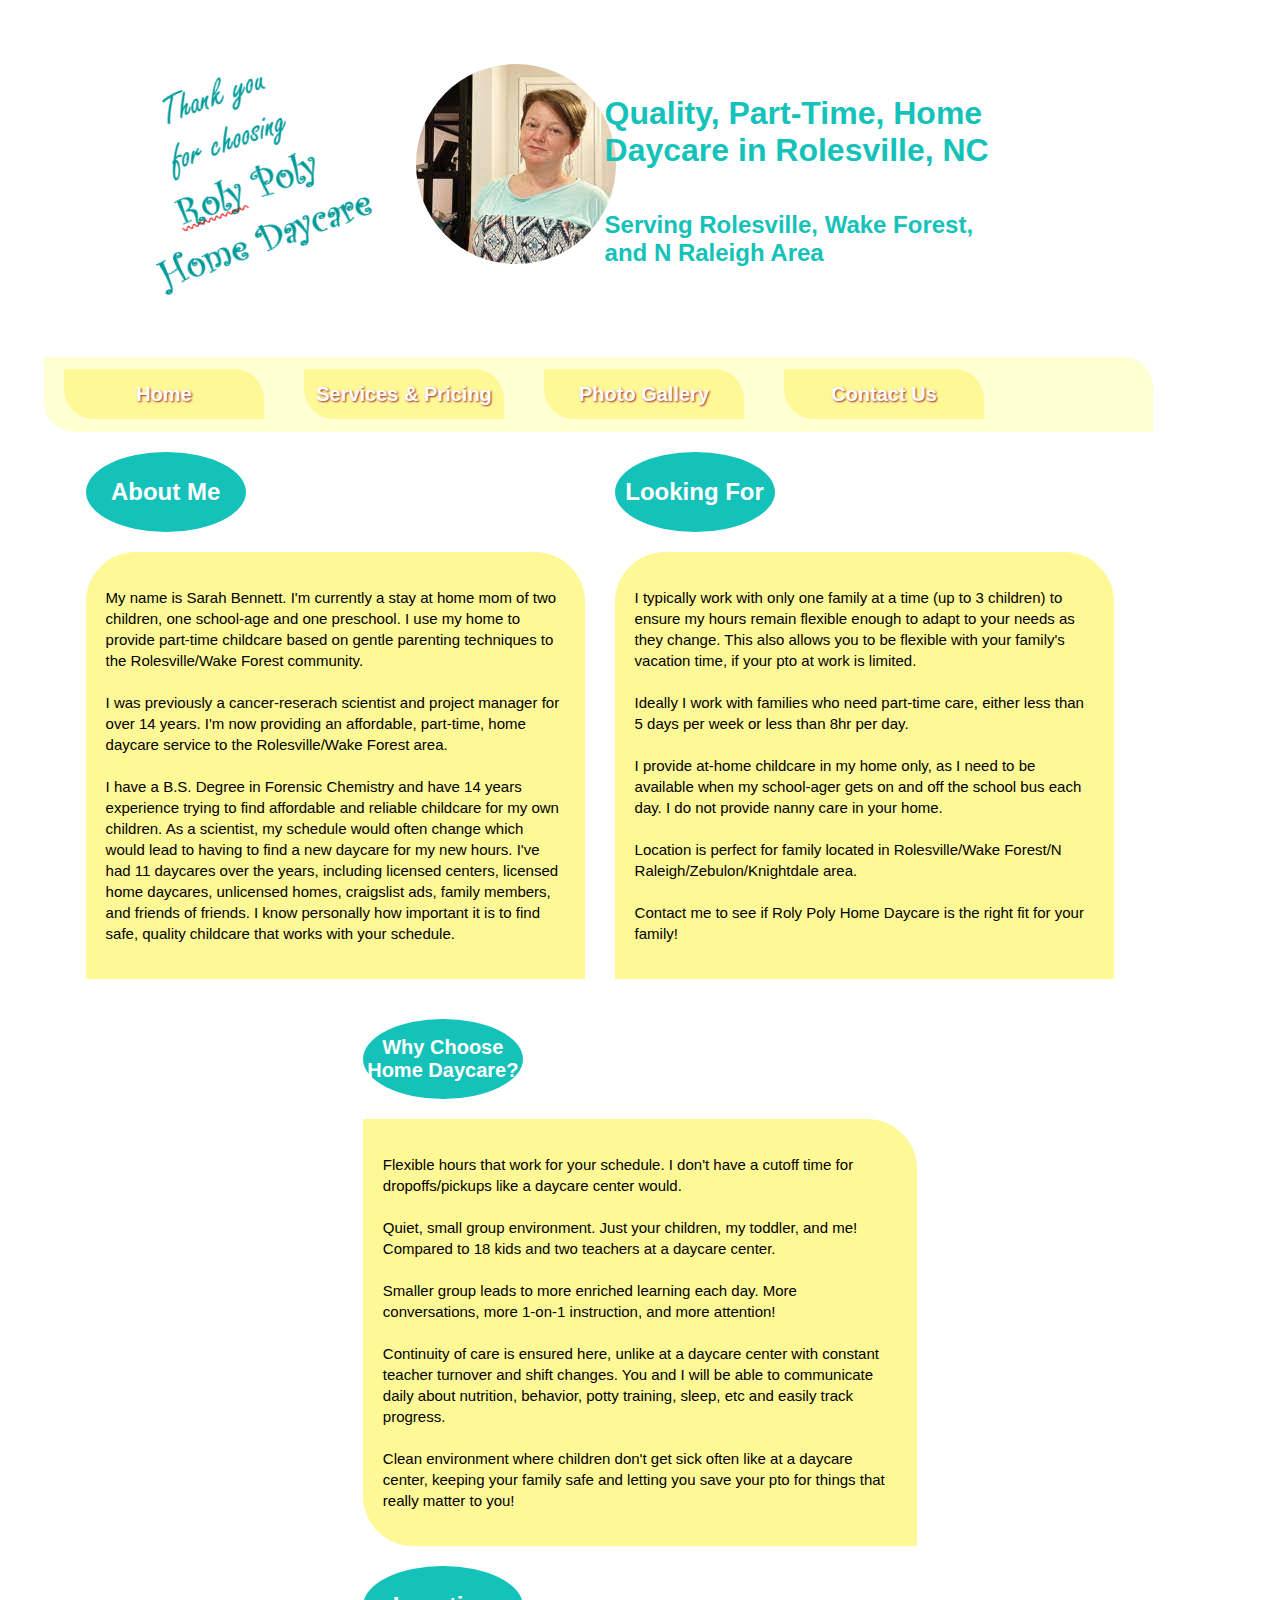
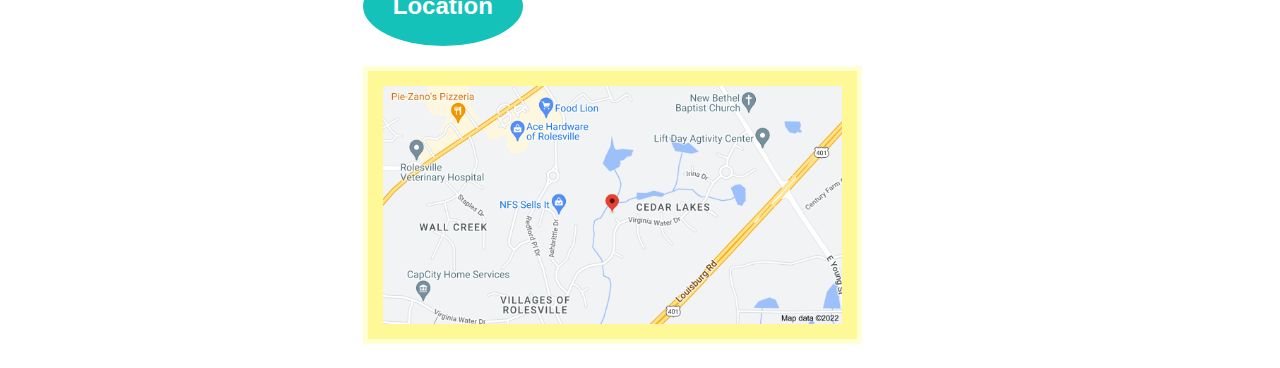
<file: index.html>
<!DOCTYPE html>
<html lang="en">
<head>
    <meta charset="UTF-8">
    <meta http-equiv="X-UA-Compatible" content="IE=edge">
    <meta name="viewport" content="width=device-width, initial-scale=1.0">
    <title>Roly Poly Home Daycare || Quality Part-time Home Daycare in Rolesville, NC for Wake Forest and N. Raleigh Area</title>
    <link rel="icon" type="image/x-icon" href="/images/favicon.png">
    <link rel="stylesheet" href="styles.css" type="text/css">
    <meta property=’og:title’ content=Roly Poly Home Daycare || Quality Part-time Home Daycare in Rolesville, NC for Wake Forest and N. Raleigh Area/>
    <meta property=’og:image’ content=logo-thumb.png/>
    <meta property=’og:description’ content=Daycare Landing Page/>
    <meta property=’og:url’ content=rolypolyhomedaycare.netlify.app/>
    <meta property='og:image:width' content='1200' />
    <meta property='og:image:height' content='627' />
    <meta property="og:type" content='website'/>
    <link rel="apple-touch-icon" href="apple-touch-icon.png">
</head>

<body class="background">

    <div class="logo-container">

        <div class="logo-left">
            <div>
                <img src="logo.png" alt="Thank you for choosing Roly Poly Home Daycare" class="logo">
            </div>

            <div>
                <img src="photo.png" alt="photo of daycare provider (just a placeholder)" class="picture">
            </div>
        </div>

        <div class="logo-right">
            <h1 class="logo-h1">Quality, Part-Time, Home Daycare in Rolesville, NC</h1>
            <h2 class="logo-h2">Serving Rolesville, Wake Forest, and N Raleigh Area</h2>
        </div>

    </div>

    <div class="navbar" id="navbar">
        <a href="index.html" class="h-link">Home</a>
        <a href="services.html" class="sp-link">Services & Pricing</a>
        <a href="photo.html" class="pg-link">Photo Gallery</a>
        <a href="contact.html" class="cu-link">Contact Us</a>
    </div>

    <div class="al-container">

        <div class="about-container">
            <div class="about">
                <h2>About Me</h2>
            </div>

            <div class="about-p">
                <p>My name is Sarah Bennett. I'm currently a stay at home mom of two children, one school-age and one preschool. I use my home to provide part-time childcare based on gentle parenting techniques to the Rolesville/Wake Forest community.<br>

                    <br> I was previously a cancer-reserach scientist and project manager for over 14 years. I'm now providing an affordable, part-time, home daycare service to the Rolesville/Wake Forest area. <br>

                    <br>I have a B.S. Degree in Forensic Chemistry and have 14 years experience trying to find affordable and reliable childcare for my own children. As a scientist, my schedule would often change which would lead to having to find a new daycare for my new hours. I've had 11 daycares over the years, including licensed centers, licensed home daycares, unlicensed homes, craigslist ads, family members, and friends of friends. I know personally how important it is to find safe, quality childcare that works with your schedule.
                </p>
            </div>
        </div>

        <div class="looking-container">
            <div class="looking">
                <h2>Looking For</h2>
            </div>

            <div class="looking-p">
                <p>I typically work with only one family at a time (up to 3 children) to ensure my hours remain flexible enough to adapt to your needs as they change. This also allows you to be flexible with your family's vacation time, if your pto at work is limited.<br>
                    <br>Ideally I work with families who need part-time care, either less than 5 days per week or less than 8hr per day. <br>
                    <br>I provide at-home childcare in my home only, as I need to be available when my school-ager gets on and off the school bus each day. I do not provide nanny care in your home. <br>
                    <br>Location is perfect for family located in Rolesville/Wake Forest/N Raleigh/Zebulon/Knightdale area. <br>
                    <br>Contact me to see if Roly Poly Home Daycare is the right fit for your family!

                </p>
            </div>
        </div>

    </div>

    <div class="why-container">
        <div class="why">
            <h2>Why Choose Home Daycare?</h2>
        </div>

        <div class="why-p">
            <p>Flexible hours that work for your schedule. I don't have a cutoff time for dropoffs/pickups like a daycare center would. <br>
                <br>Quiet, small group environment. Just your children, my toddler, and me! Compared to 18 kids and two teachers at a daycare center. <br>
                <br>Smaller group leads to more enriched learning each day. More conversations, more 1-on-1 instruction, and more attention! <br>
                <br>Continuity of care is ensured here, unlike at a daycare center with constant teacher turnover and shift changes. You and I will be able to communicate daily about nutrition, behavior, potty training, sleep, etc and easily track progress. <br>
                <br>Clean environment where children don't get sick often like at a daycare center, keeping your family safe and letting you save your pto for things that really matter to you!
            </p>
        </div>
    </div>

    <div class="location-container">
        <div class="location">
            <h2>Location</h2>
        </div>

        <div>
            <img src="Location.png" alt="google maps image of daycare location" class="location-image">
        </div>
    </div>

<script>

    //When the user scrolls the page, execute myFunction
    window.onscroll = function() {myFunction()};

    // Get the navbar
    var navbar = document.getElementById("navbar");

    // Get the offset position of the navbar
    var sticky = navbar.offsetTop;

    // Add the sticky class to the navbar when you reach its scroll position. Remove "sticky" when you leave the scroll position
    function myFunction() {
      if (window.pageYOffset >= sticky) {
        navbar.classList.add("sticky")
      } else {
        navbar.classList.remove("sticky");
      }
    }


    </script>

</body>


</html>
</file>
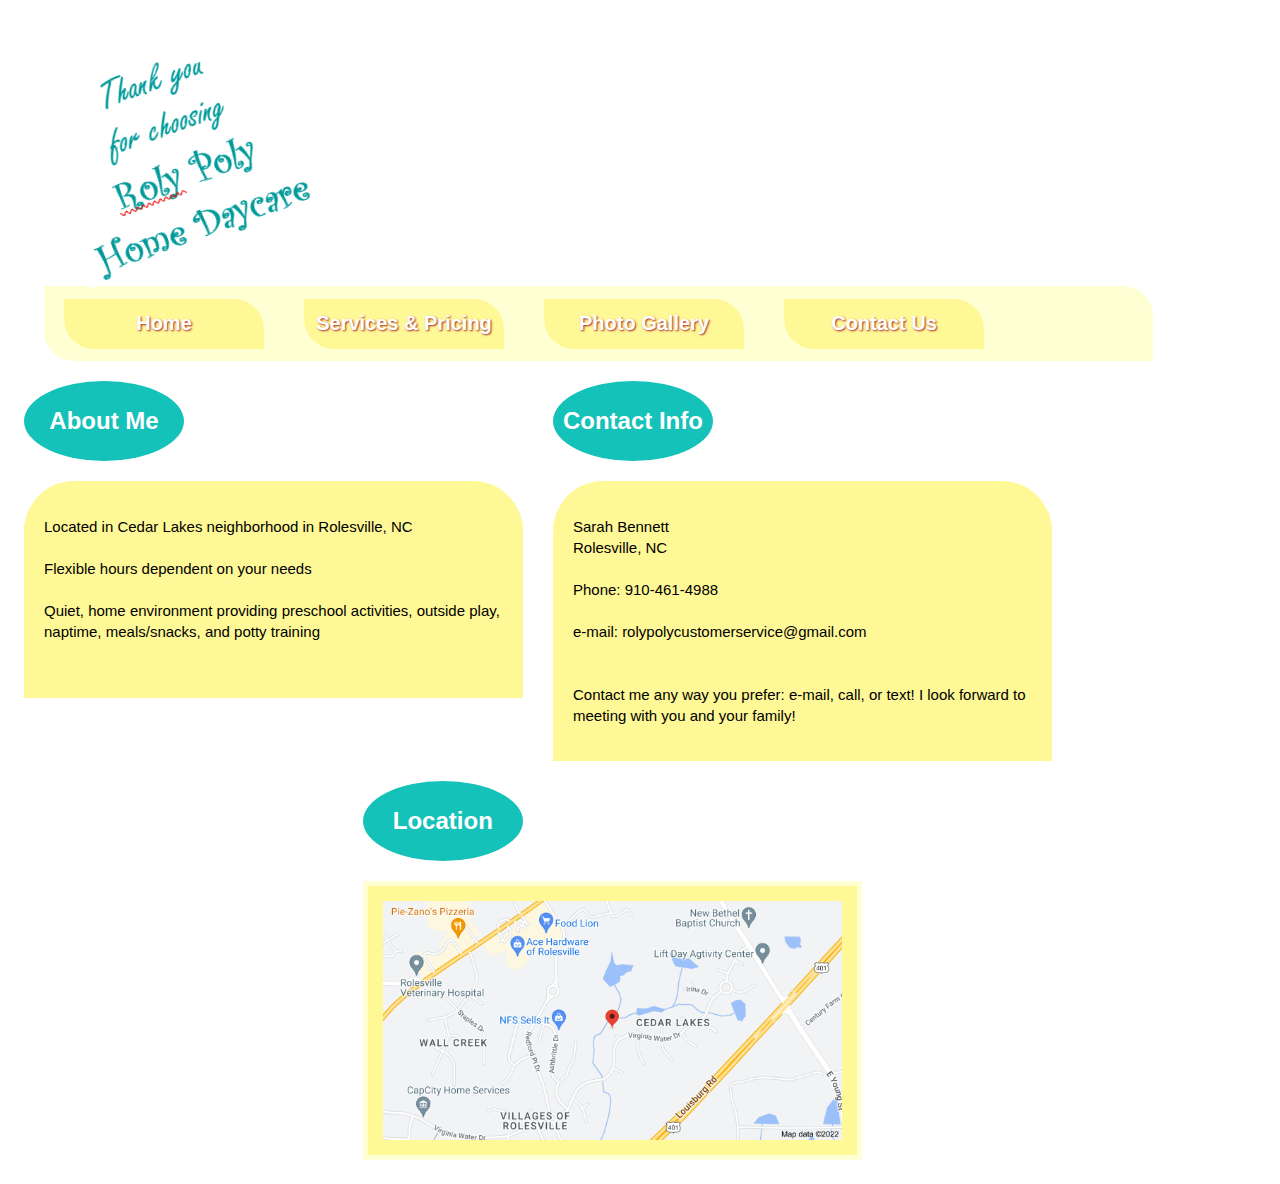
<file: contact.html>
<!DOCTYPE html>
<html lang="en">
<head>
    <meta charset="UTF-8">
    <meta http-equiv="X-UA-Compatible" content="IE=edge">
    <meta name="viewport" content="width=device-width, initial-scale=1.0">
    <title>Roly Poly Home Daycare || Contact Us</title>
    <link rel="stylesheet" href="styles.css" type="text/css">
</head>

<body class="background">

    <div>
        <img src="logo.png" alt="Thank you for choosing Roly Poly Home Daycare" class="logo">
    </div>

    <div class="navbar">
        <a href="index.html" class="h-link">Home</a>
        <a href="services.html" class="sp-link">Services & Pricing</a>
        <a href="photo.html" class="pg-link">Photo Gallery</a>
        <a href="contact.html" class="cu-link">Contact Us</a>
    </div>

    <div class="ac-container">
        <div class="am-container">
            <div class="am">
                <h2>About Me</h2>
            </div>

            <div class="am-p">
                <p>Located in Cedar Lakes neighborhood in Rolesville, NC<br>
                    <br>Flexible hours dependent on your needs <br>
                    <br>Quiet, home environment providing preschool activities, outside play, naptime, meals/snacks, and potty training <br>
                    <br>
                </p>
            </div>
        </div>

        <div class="contact-container">
            <div class="contact">
                <h2>Contact Info</h2>
            </div>

            <div class="contact-p">
                <p>Sarah Bennett <br>
                    Rolesville, NC <br>
                    <br>Phone: 910-461-4988 <br>
                    <br>e-mail: rolypolycustomerservice@gmail.com <br>
                    <br><br>Contact me any way you prefer: e-mail, call, or text! I look forward to meeting with you and your family!

                </p>
            </div>
        </div>
    </div>


    <div class="location-container">
        <div class="location">
            <h2>Location</h2>
        </div>

        <div>
            <img src="Location.png" alt="google maps image of daycare location" class="location-image">
        </div>
    </div>

    <script>

        //When the user scrolls the page, execute myFunction
        window.onscroll = function() {myFunction()};

        // Get the navbar
        var navbar = document.getElementById("navbar");

        // Get the offset position of the navbar
        var sticky = navbar.offsetTop;

        // Add the sticky class to the navbar when you reach its scroll position. Remove "sticky" when you leave the scroll position
        function myFunction() {
          if (window.pageYOffset >= sticky) {
            navbar.classList.add("sticky")
          } else {
            navbar.classList.remove("sticky");
          }
        }
        </script>

</body>
</html>
</file>
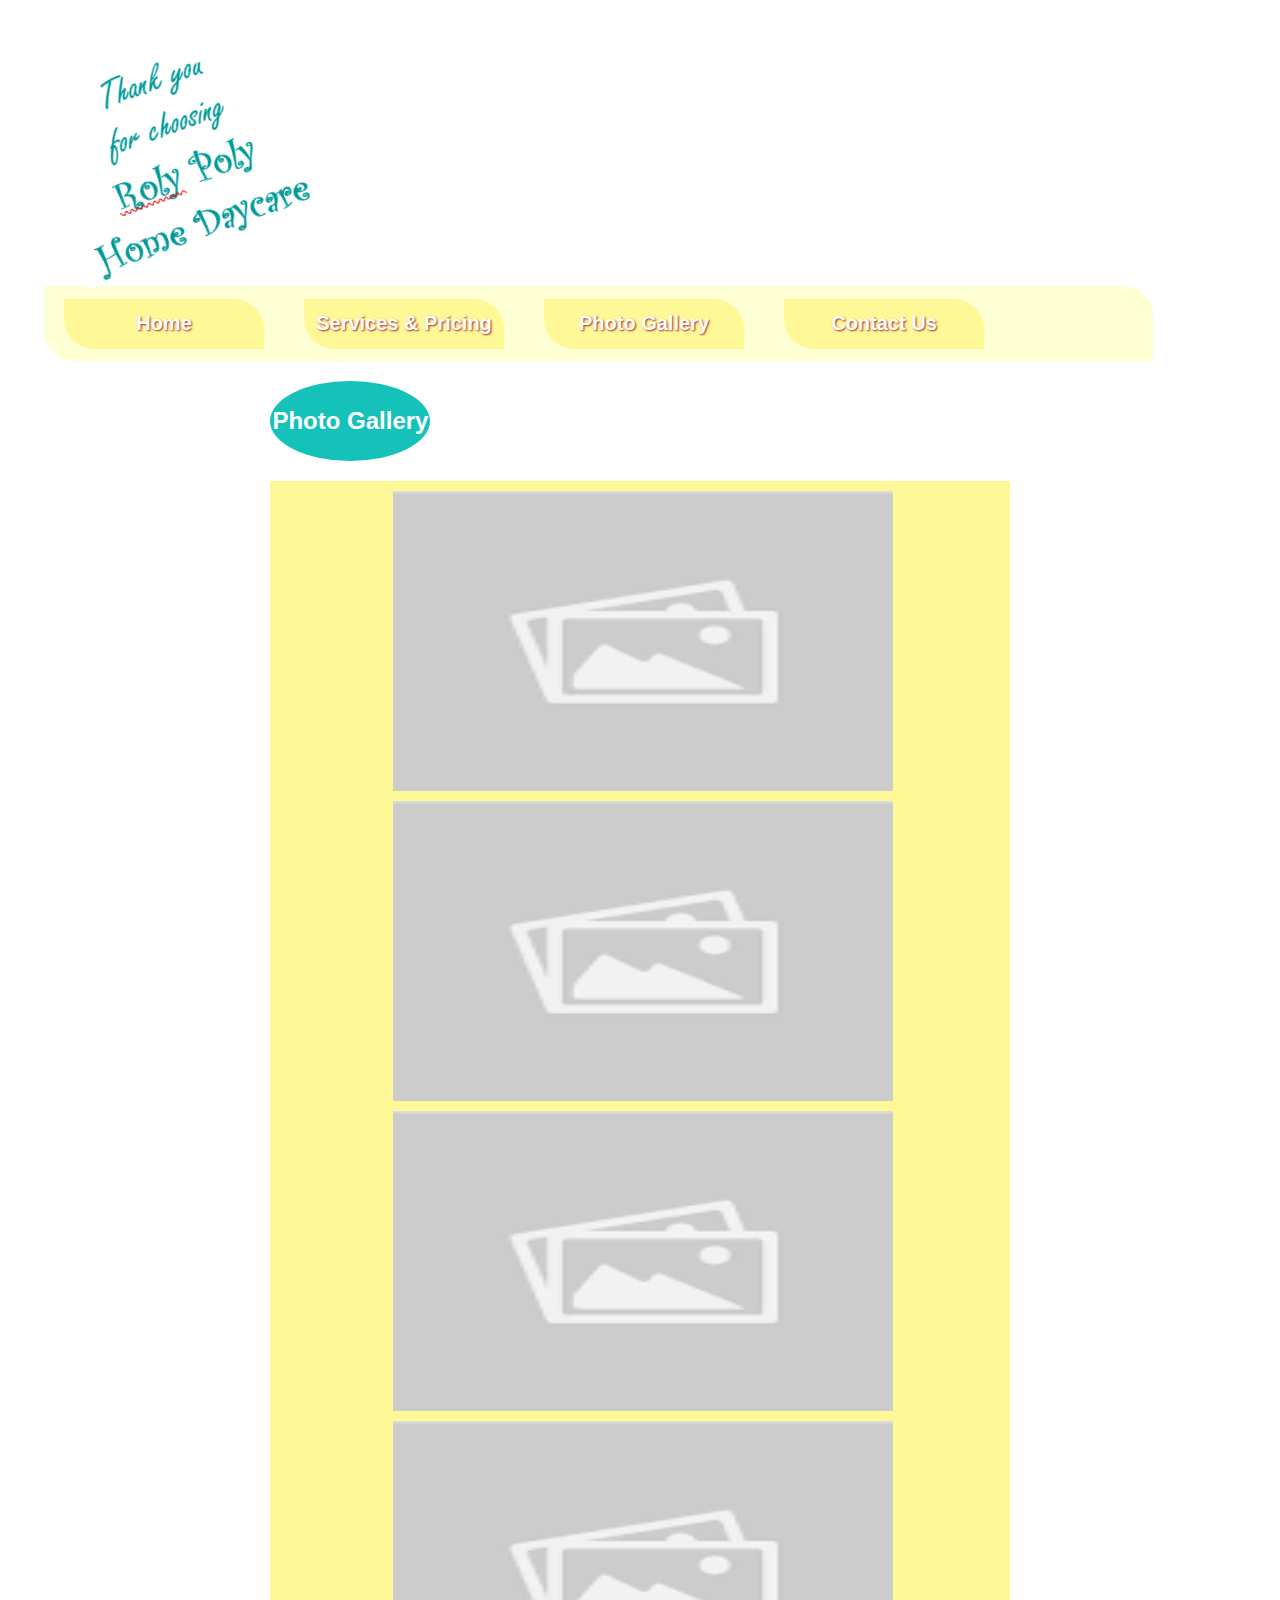
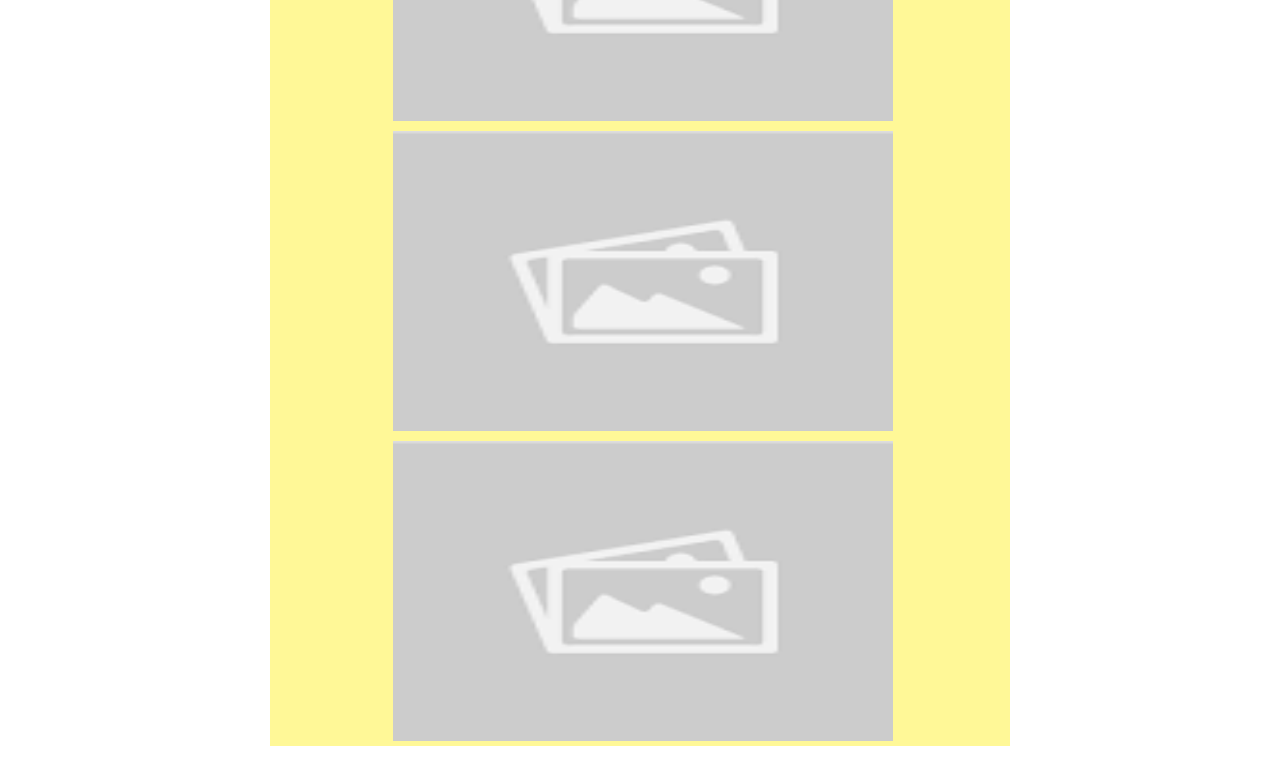
<file: photo.html>
<!DOCTYPE html>
<html lang="en">
<head>
    <meta charset="UTF-8">
    <meta http-equiv="X-UA-Compatible" content="IE=edge">
    <meta name="viewport" content="width=device-width, initial-scale=1.0">
    <title>Roly Poly Home Daycare || Photo Gallery</title>
    <link rel="stylesheet" href="styles.css" type="text/css">
</head>

<body class="background">

    <div>
        <img src="logo.png" alt="Thank you for choosing Roly Poly Home Daycare" class="logo">
    </div>

    <div class="navbar">
        <a href="index.html" class="h-link">Home</a>
        <a href="services.html" class="sp-link">Services & Pricing</a>
        <a href="photo.html" class="pg-link">Photo Gallery</a>
        <a href="contact.html" class="cu-link">Contact Us</a>
    </div>

    <div class="photo-container">
        <div class="photo">
            <h2>Photo Gallery</h2>
        </div>

        <div class="images">
            <img src="image.png" alt="home exterior" class="i">
            <img src="image.png" alt="living room" class="i">
            <img src="image.png" alt="pack n play" class="i">
            <img src="image.png" alt="kitchen" class="i">
            <img src="image.png" alt="food" class="i">
            <img src="image.png" alt="preschool worksheets" class="i">
        </div>
    </div>

    <script>

        //When the user scrolls the page, execute myFunction
        window.onscroll = function() {myFunction()};

        // Get the navbar
        var navbar = document.getElementById("navbar");

        // Get the offset position of the navbar
        var sticky = navbar.offsetTop;

        // Add the sticky class to the navbar when you reach its scroll position. Remove "sticky" when you leave the scroll position
        function myFunction() {
          if (window.pageYOffset >= sticky) {
            navbar.classList.add("sticky")
          } else {
            navbar.classList.remove("sticky");
          }
        }
        </script>


</body>
</html>
</file>
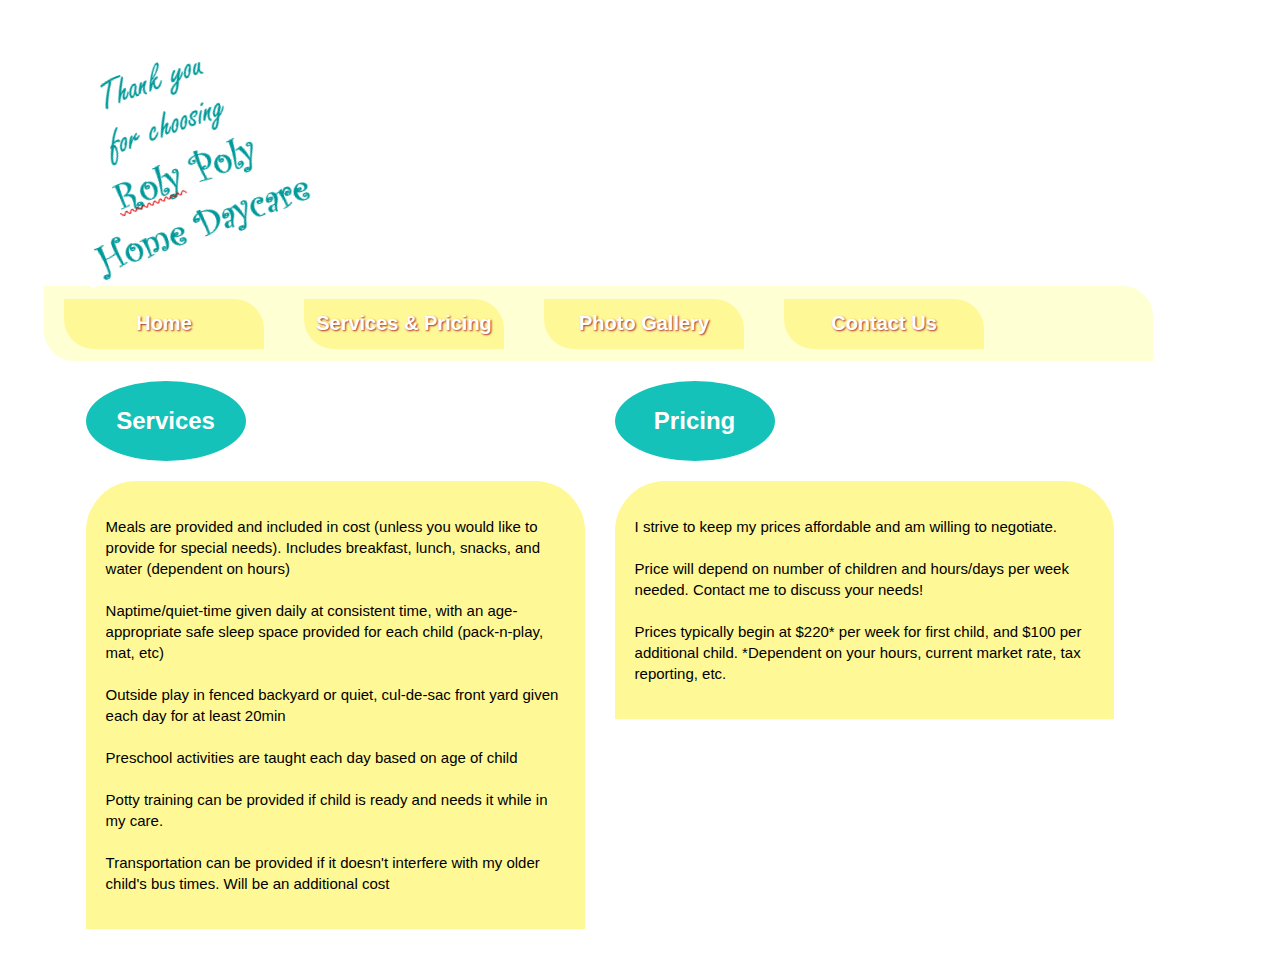
<file: services.html>
<!DOCTYPE html>
<html lang="en">
<head>
    <meta charset="UTF-8">
    <meta http-equiv="X-UA-Compatible" content="IE=edge">
    <meta name="viewport" content="width=device-width, initial-scale=1.0">
    <title>Roly Poly Home Daycare || Services & Pricing</title>
    <link rel="stylesheet" href="styles.css" type="text/css">
</head>

<body class="background">

    <div>
        <img src="logo.png" alt="Thank you for choosing Roly Poly Home Daycare" class="logo">
    </div>

    <div class="navbar">
        <a href="index.html" class="h-link">Home</a>
        <a href="services.html" class="sp-link">Services & Pricing</a>
        <a href="photo.html" class="pg-link">Photo Gallery</a>
        <a href="contact.html" class="cu-link">Contact Us</a>
    </div>

    <div class="sp-container">

        <div class="services-container">
            <div class="services">
                <h2>Services</h2>
            </div>

            <div class="services-p">
                <p>Meals are provided and included in cost (unless you would like to provide for special needs). Includes breakfast, lunch, snacks, and water (dependent on hours) <br>
                <br>Naptime/quiet-time given daily at consistent time, with an age-appropriate safe sleep space provided for each child (pack-n-play, mat, etc) <br>
                <br>Outside play in fenced backyard or quiet, cul-de-sac front yard given each day for at least 20min <br>
                <br>Preschool activities are taught each day based on age of child <br>
                <br>Potty training can be provided if child is ready and needs it while in my care. <br>
                <br>Transportation can be provided if it doesn't interfere with my older child's bus times. Will be an additional cost
                </p>
            </div>
        </div>

        <div class="pricing-container">
            <div class="pricing">
                <h2>Pricing</h2>
            </div>

            <div class="pricing-p">
                <p>I strive to keep my prices affordable and am willing to negotiate. <br>
                <br>Price will depend on number of children and hours/days per week needed. Contact me to discuss your needs!<br>
                <br>Prices typically begin at $220* per week for first child, and $100 per additional child. *Dependent on your hours, current market rate, tax reporting, etc. <br>
            </p>
            </div>
        </div>

    </div>

    <script>

        //When the user scrolls the page, execute myFunction
        window.onscroll = function() {myFunction()};

        // Get the navbar
        var navbar = document.getElementById("navbar");

        // Get the offset position of the navbar
        var sticky = navbar.offsetTop;

        // Add the sticky class to the navbar when you reach its scroll position. Remove "sticky" when you leave the scroll position
        function myFunction() {
          if (window.pageYOffset >= sticky) {
            navbar.classList.add("sticky")
          } else {
            navbar.classList.remove("sticky");
          }
        }
        </script>

</body>
</html>
</file>
<file: styles.css>
*,
*::before,
*::after {
    box-sizing: border-box;
}

:root {
    --primary-color: rgb(255, 248, 151);
    --accent-color: rgb(20, 194, 185);
    --neutral-color: rgb(254, 255, 211);

    --text-color-1: rgb(20, 194, 185);
    --text-color-2: black;
    --text-color-3: white;

    --fs-1: 20px;
    --fs-2: 15px;

}

body {
    animation: fadeInAnimation ease 5s;
    animation-iteration-count: 1;
    animation-fill-mode: forwards;
}

@keyframes fadeInAnimation {
    0% {
        opacity: 0;
    }
    100% {
        opacity: 1;
    }
}

.loading-animation {
    overflow: hidden;
}

@keyframes drop-in {
    from {
        opacity: 0;
        transform: translateY(-100px);
    } to {
        opacity: 1;
        transform: translate(0px);
    }
}

.background{
    font-family: arial;
}

/*Index (Home) HTML*/

.logo-container{
    position: relative;
    margin: auto;
    width: 70%;
    color: var(--text-color-1);
}

.logo-left{
    animation: slide-l ease 1s;
}

@keyframes slide-l {
    0% {
        transform: translateX(-100%);
    }
    100% {
        transform: translateX(0);
    }
}

.logo-right{

}



.logo{
    margin-bottom: 20px;
    animation: slide-l ease 1s;
}



.picture{
    border-radius: 50%;
}



.logo-h1{
    animation: slide-r ease 2s;
}

@keyframes slide-r {
    0% {
        transform: translateX(100%);
    }
    100% {
        transform: translateX(0);
    }
}

.logo-h2{
    animation: slide-r ease 3s;
}

.navbar{
    overflow: hidden;
    position: relative;
    margin: auto;
    width: 90%;
    display: flex;
    align-items: center;
    justify-content: space-around;
    height: 40px;
    background-color: var(--neutral-color);
    margin-bottom: 20px;
    font-size: 14px;
}

.background {
    padding: 16px;
}

.sticky {
    position: sticky;
    top: 0;
    width: 100%;
}

.sticky + .background {
    padding-top: 60px;
    margin-top: 100px;
}

.h-link{
    float: left;
    height: 100%;
    width: 20%;
    display: flex;
    align-items: center;
    justify-content: center;
    background-color: var(--primary-color);
    border-radius: 5px 5px 5px 5px;
    color: var(--text-color-3);
    text-decoration: none;
    font-weight: bold;
    text-shadow: 1px 1px 2px brown;
    margin: 10px 5px 10px 5px;
}



.sp-link{
    float: left;
    height: 100%;
    width: 20%;
    display: flex;
    align-items: center;
    justify-content: center;
    background-color: var(--primary-color);
    border-radius: 5px 5px 5px 5px;
    color: var(--text-color-3);
    text-decoration: none;
    font-weight: bold;
    text-shadow: 1px 1px 2px brown;
    margin: 10px 5px 10px 5px;
}



.pg-link{
    float: left;
    height: 100%;
    width: 20%;
    display: flex;
    align-items: center;
    justify-content: center;
    background-color: var(--primary-color);
    border-radius: 5px 5px 5px 5px;
    color: var(--text-color-3);
    text-decoration: none;
    font-weight: bold;
    text-shadow: 1px 1px 2px brown;
    margin: 10px 5px 10px 5px;
}



.cu-link{
    float: left;
    height: 100%;
    width: 20%;
    display: flex;
    align-items: center;
    justify-content: center;
    background-color: var(--primary-color);
    border-radius: 5px 5px 5px 5px;
    color: var(--text-color-3);
    text-decoration: none;
    font-weight: bold;
    text-shadow: 1px 1px 2px brown;
    margin: 10px 5px 10px 5px;
}



.al-container{
    position: relative;
    margin: auto;
    width: 70%;
}

.about-container{

}

.about{
    display: flex;
    justify-content: center;
    align-items: center;
    height: 80px;
    width: 160px;
    border-radius: 50%;
    background-color: var(--accent-color);
    color: var(--text-color-3);
    font: bold;
    margin-bottom: 20px;
}

/*scolling animations for blue oval elements*/
@keyframes wipe-enter {
    0%  {
        transform: scale(0, 0.025);
    }
    50% {
        transform: scale(1, 0.025);
    }
}

@media (prefers-reduced-motion: no-preference) {
    .about, .looking, .why, .location, .services, .pricing, .photo, .am, .contact {
        animation-name: wipe-enter;
        animation-duration: 3s;
    }
}

.about-p{
    display: flex;
    justify-content: center;
    flex-wrap: wrap;
    height: ;
    width: ;
    padding: 20px;
    border-radius: 50px 50px 0px 50px;
    margin-bottom: 20px;
    background-color: var(--primary-color);
    color: var(--text-color-2);
    font-size: 15px;
    line-height: 1.4;
}

.looking-container{

}

.looking{
    display: flex;
    justify-content: center;
    align-items: center;
    height: 80px;
    width: 160px;
    border-radius: 50%;
    background-color: var(--accent-color);
    color: var(--text-color-3);
    font: bold;
    margin-bottom: 20px;
}

.looking-p{
    display: flex;
    justify-content: center;
    flex-wrap: wrap;
    height: ;
    width: ;
    padding: 20px;
    border-radius: 50px 50px 0px 50px;
    margin-bottom: 20px;
    background-color: var(--primary-color);
    color: var(--text-color-2);
    font-size: 15px;
    line-height: 1.4;
}

.why-container{
    position: relative;
    margin: auto;
    width: 70%;
}

.why{
    display: flex;
    justify-content: center;
    align-items: center;
    flex-wrap: wrap;
    height: 80px;
    width: 160px;
    border-radius: 50%;
    background-color: var(--accent-color);
    color: var(--text-color-3);
    font: bold;
    text-align: center;
    font-size: smaller;
    margin-bottom: 20px;
}

.why-p{
    display: flex;
    justify-content: center;
    flex-wrap: wrap;
    height: ;
    width: ;
    padding: 20px;
    border-radius: 50px 50px 0px 50px;
    margin-bottom: 20px;
    background-color: var(--primary-color);
    color: var(--text-color-2);
    font-size: 15px;
    line-height: 1.4;
}

.location-container{
    position: relative;
    margin: auto;
    width: 70%;
}

.location{
    display: flex;
    justify-content: center;
    align-items: center;
    height: 80px;
    width: 160px;
    border-radius: 50%;
    background-color: var(--accent-color);
    color: var(--text-color-3);
    font: bold;
    margin-bottom: 20px;
}

.location-image{
    width: 90%;
    background-color: var(--primary-color);
    padding: 15px;
    border: thick solid var(--neutral-color);
}

/*Services & Prices HTML*/

.sp-container{
    margin: auto;
}

.services-container{

}

.services{
    display: flex;
    justify-content: center;
    align-items: center;
    height: 80px;
    width: 160px;
    border-radius: 50%;
    background-color: var(--accent-color);
    color: var(--text-color-3);
    font: bold;
    margin-bottom: 20px;
}

.services-p{
    display: flex;
    justify-content: center;
    flex-wrap: wrap;
    height: ;
    width: ;
    padding: 20px;
    border-radius: 50px 50px 0px 50px;
    margin-bottom: 20px;
    background-color: var(--primary-color);
    color: var(--text-color-2);
    font-size: 15px;
    line-height: 1.4;
}

.pricing-container{

}

.pricing{
    display: flex;
    justify-content: center;
    align-items: center;
    height: 80px;
    width: 160px;
    border-radius: 50%;
    background-color: var(--accent-color);
    color: var(--text-color-3);
    font: bold;
    margin-bottom: 20px;
}

.pricing-p{
    display: flex;
    justify-content: center;
    flex-wrap: wrap;
    height: ;
    width: ;
    padding: 20px;
    border-radius: 50px 50px 0px 50px;
    margin-bottom: 20px;
    background-color: var(--primary-color);
    color: var(--text-color-2);
    font-size: 15px;
    line-height: 1.4;
}

/*Photo Gallery HTML*/

.photo-container{
    width: 80%;
    margin: auto;
}

.photo{
    display: flex;
    justify-content: center;
    align-items: center;
    height: 80px;
    width: 160px;
    border-radius: 50%;
    background-color: var(--accent-color);
    color: var(--text-color-3);
    font: bold;
    margin-bottom: 20px;
}

.images{
    background-color: var(--primary-color);
    padding-top: 5px;
    padding-left: 5px;
}


/*Contact Us HTML*/

.ac-container{

}

.am-container{

}

.am{
    display: flex;
    justify-content: center;
    align-items: center;
    height: 80px;
    width: 160px;
    border-radius: 50%;
    background-color: var(--accent-color);
    color: var(--text-color-3);
    font: bold;
    margin-bottom: 20px;
}

.am-p{
    display: flex;
    justify-content: center;
    flex-wrap: wrap;
    height: ;
    width: ;
    padding: 20px;
    border-radius: 50px 50px 0px 50px;
    margin-bottom: 20px;
    background-color: var(--primary-color);
    color: var(--text-color-2);
    font-size: 15px;
    line-height: 1.4;
}

.contact-container{

}

.contact{
    display: flex;
    justify-content: center;
    align-items: center;
    height: 80px;
    width: 160px;
    border-radius: 50%;
    background-color: var(--accent-color);
    color: var(--text-color-3);
    font: bold;
    margin-bottom: 20px;
}

.contact-p{
    display: flex;
    justify-content: center;
    flex-wrap: wrap;
    height: ;
    width: ;
    padding: 20px;
    border-radius: 50px 50px 0px 50px;
    margin-bottom: 20px;
    background-color: var(--primary-color);
    color: var(--text-color-2);
    font-size: 15px;
    line-height: 1.4;
}

@media screen and (min-width: 499px) and (max-width: 999px) {
    .logo-container {
        width: 90%;
        position: static;
        display: flex;
        justify-content: space-between;
        align-items: center;
        margin-bottom: 20px;
    }

    .logo-left {
        width: 45%;
        display: flex;
        flex-direction: column;
        margin-bottom: 25px;
    }

    .logo-right {
        width: 45%;
        display: flex;
        flex-direction: column;
        justify-content: center;
        align-items: flex-end;
        padding-left: 75px;
        margin-top: 50px;
        margin-right: 200px;
        margin-bottom: 50px;
        margin-left: 50px;
    }

    .logo {
        transform: rotate(-20deg);
        margin-bottom: 100px;
        margin: 25px;
    }

    .picture {
        margin-top: 25px;
        margin-bottom: 10px;
        margin-left: 30px;
    }
}

@media screen and (min-width: 499px){
    .navbar {
        position: static;
        display: flex;
        justify-content: flex-start;
        align-items: center;
        height: 75px;
        border-radius: 0 30px 0 30px;
        margin: 5px 20px 5px 20px;
        font-size: 20px;
        color: var(--text-color-3);
    }

    .h-link {
        display: flex;
        justify-content: center;
        align-items: center;
        height: 50px;
        width: 200px;
        padding-left: 10px;
        padding-right: 10px;
        border-radius: 0 30px 0 30px;
        margin-left: 20px;
        margin-right: 20px;
        -webkit-text-stroke-width: 0px;
        -webkit-text-stroke-color: var(--text-color-3);
        transition: width 0.1s, height, 0.1s, font-size 0.1s, text-decoration 0.1s, border-bottom-width 0.1s, border-bottom-color 0.1s, -webkit-text-stroke-width 0.1s, -webkit-text-stroke-color 0.1s;
    }

    .h-link:hover {
        width: 200px;
        height: 55px;
        font-size: 25px;
        text-decoration: underline;
        border-bottom-width: 1px;
        border-bottom-color: brown;
        -webkit-text-stroke-width: 1px;
        -webkit-text-stroke-color: brown;
    }

    .sp-link {
        display: flex;
        justify-content: center;
        align-items: center;
        height: 50px;
        width: 200px;
        padding-left: 10px;
        padding-right: 10px;
        border-radius: 0 30px 0 30px;
        margin-left: 20px;
        margin-right: 20px;
        -webkit-text-stroke-width: 0px;
        -webkit-text-stroke-color: var(--text-color-3);
        transition: width 0.1s, height, 0.1s, font-size 0.1s, text-decoration 0.1s, border-bottom-width 0.1s, border-bottom-color 0.1s, -webkit-text-stroke-width 0.1s, -webkit-text-stroke-color 0.1s;
    }

    .sp-link:hover {
        width: 200px;
        height: 55px;
        font-size: 25px;
        text-decoration: underline;
        border-bottom-width: 1px;
        border-bottom-color: brown;
        -webkit-text-stroke-width: 1px;
        -webkit-text-stroke-color: brown;
    }

    .pg-link {
        display: flex;
        justify-content: center;
        align-items: center;
        height: 50px;
        width: 200px;
        padding-left: 10px;
        padding-right: 10px;
        border-radius: 0 30px 0 30px;
        margin-left: 20px;
        margin-right: 20px;
        -webkit-text-stroke-width: 0px;
        -webkit-text-stroke-color: var(--text-color-3);
        transition: width 0.1s, height, 0.1s, font-size 0.1s, text-decoration 0.1s, border-bottom-width 0.1s, border-bottom-color 0.1s, -webkit-text-stroke-width 0.1s, -webkit-text-stroke-color 0.1s;
    }

    .pg-link:hover {
        width: 200px;
        height: 55px;
        font-size: 25px;
        text-decoration: underline;
        border-bottom-width: 1px;
        border-bottom-color: brown;
        -webkit-text-stroke-width: 1px;
        -webkit-text-stroke-color: brown;
    }

    .cu-link {
        display: flex;
        justify-content: center;
        align-items: center;
        height: 50px;
        width: 200px;
        padding-left: 10px;
        padding-right: 10px;
        border-radius: 0 30px 0 30px;
        margin-left: 20px;
        margin-right: 20px;
        -webkit-text-stroke-width: 0px;
        -webkit-text-stroke-color: var(--text-color-3);
        transition: width 0.1s, height, 0.1s, font-size 0.1s, text-decoration 0.1s, border-bottom-width 0.1s, border-bottom-color 0.1s, -webkit-text-stroke-width 0.1s, -webkit-text-stroke-color 0.1s;
    }

    .cu-link:hover {
        width: 200px;
        height: 55px;
        font-size: 25px;
        text-decoration: underline;
        border-bottom-width: 1px;
        border-bottom-color: brown;
        -webkit-text-stroke-width: 1px;
        -webkit-text-stroke-color: brown;
    }

    .al-container {
        width: 90%;
        display: flex;
        margin-top: 20px;
    }

    .about-container {
        width: 45%;
        margin-right: 15px;
    }

    .about-p {
        border-radius: 50px 50px 0 0;
    }

    .looking-container {
        width: 45%;
        margin-left: 15px;
    }

    .looking-p {
        border-radius: 50px 50px 0 0;
    }

    .why-container {
        width: 45%;
        display: flex;
        justify-content: center;
        flex-direction: column;
        margin-top: 20px;
    }

    .why-p {
        border-radius: 0 50px 0 50px;
    }

    .location-container {
        width: 45%;
        display: flex;
        flex-direction: column;
        Justify-content: center;
    }

    .location-image {
        display: flex;
        justify-content: center;
        align-items: center;
    }

    .sp-container {
        width: 90%;
        display: flex;
        margin-top: 20px;
    }

    .services-container {
        width: 45%;
        margin-right: 15px;
    }

    .services-p {
        border-radius: 50px 50px 0 0;
    }

    .pricing-container {
        width: 45%;
        margin-left: 15px;
    }

    .pricing-p {
        border-radius: 50px 50px 0 0;
    }

    .photo-container {
        width: 60%;
        margin-top: 20px;
    }

    .images {
        display: flex;
        flex-wrap: wrap;
        justify-content: center;
        padding-top: 5px;
        padding-left: 5px;
    }

    .i {
        height: 300px;
        width: 500px;
        margin: 5px;
        transition: height 0.1s, width 0.1s;
    }

    .i:hover {
        height: 350px;
        width: 550px;
    }

    .ac-container {
        width: 90%;
        display: flex;
        margin-top: 20px;
    }

    .am-container {
        width: 45%;
        margin-right: 15px;
    }

    .am-p {
        border-radius: 50px 50px 0 0;
    }

    .contact-container {
        width: 45%;
        margin-left: 15px;
    }

    .contact-p {
        border-radius: 50px 50px 0 0;
    }
}

@media screen and (min-width: 1000px) {
    .logo-container {
        width: 90%;
        position: static;
        display: flex;
        justify-content: space-between;
        align-items: center;
        margin-bottom: 20px;
    }

    .logo-left {
        width: 45%;
        display: flex;
        justify-content: flex-start;
        margin-bottom: 25px;
    }

    .logo-right {
        width: 45%;
        display: flex;
        flex-direction: column;
        justify-content: center;
        align-items: center;
        margin-top: 50px;
        margin-right: 200px;
        margin-bottom: 50px;
        margin-left: 20px;
    }

    .logo {
        transform: rotate(-20deg);
        margin-bottom: 100px;
        margin: 25px;
    }

    .picture {
        margin-top: 25px;
        margin-bottom: 10px;
        margin-left: 30px;
    }

}
</file>
